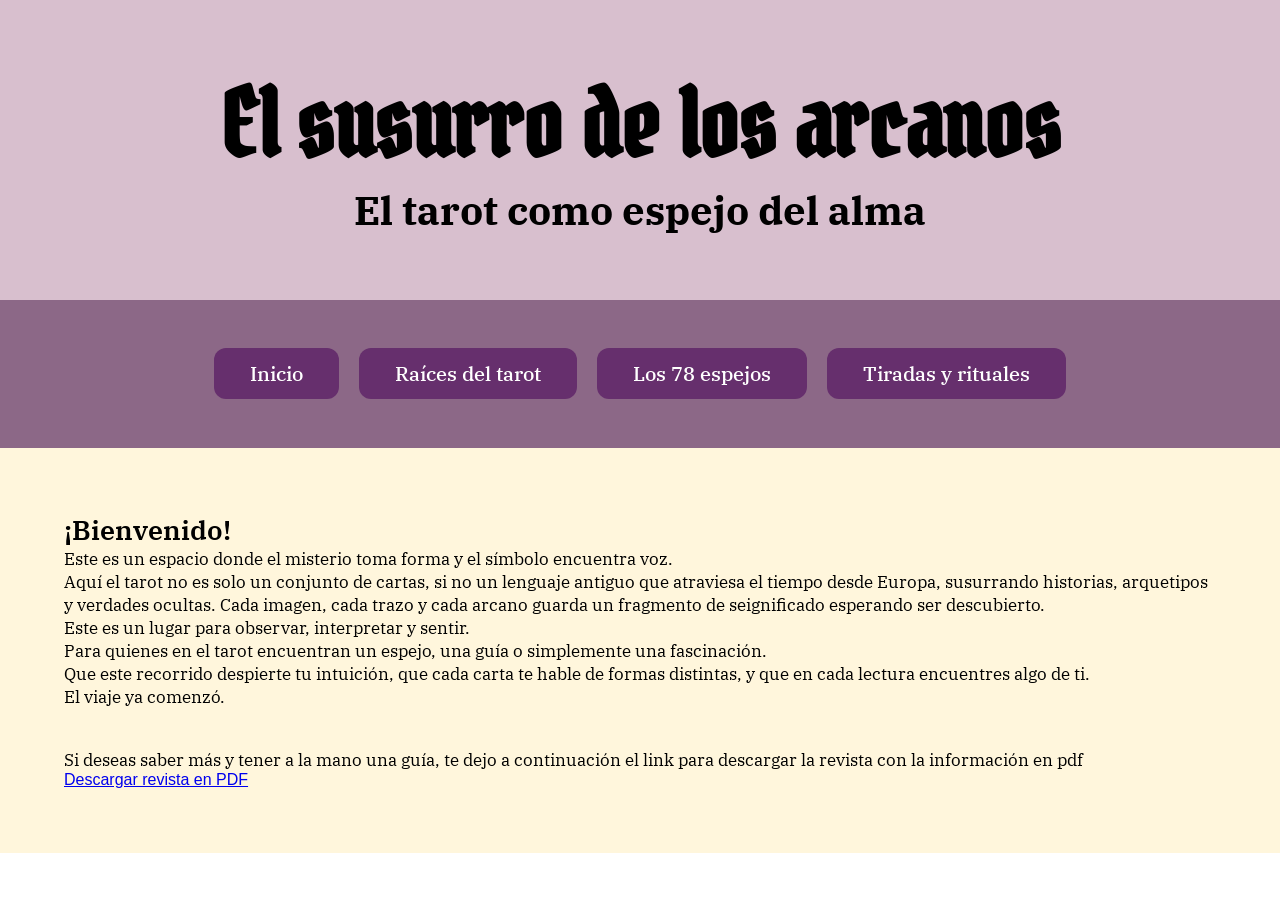
<file: index.html>
<!DOCTYPE html>
<html lang="es">
<head>
    <meta charset="UTF-8">
    <meta name="viewport" content="width=device-width, initial-scale=1.0">
    <title>Tarot y magia</title>

    <!-- LINK para enlazar los Estilos CSS -->
    <link rel="stylesheet" href="style.css">

    <link rel="preconnect" href="https://fonts.googleapis.com">
<link rel="preconnect" href="https://fonts.gstatic.com" crossorigin>
<link href="https://fonts.googleapis.com/css2?family=Pirata+One&display=swap" rel="stylesheet">

<link rel="preconnect" href="https://fonts.googleapis.com">
<link rel="preconnect" href="https://fonts.gstatic.com" crossorigin>
<link href="https://fonts.googleapis.com/css2?family=IBM+Plex+Serif:ital,wght@0,100;0,200;0,300;0,400;0,500;0,600;0,700;1,100;1,200;1,300;1,400;1,500;1,600;1,700&display=swap" rel="stylesheet">

</head>
<body id="home">

    <!-- Contenido del sitio web visible en el navegador -->
     <header class="Inicio">
        <h1>El susurro de los arcanos</h1>
        <h2>El tarot como espejo del alma</h2>
        </header>
        <nav>
            <a href="index.html">Inicio</a>
            <a href="seccion1.html">Raíces del tarot</a>
            <a href="seccion2.html">Los 78 espejos</a>
            <a href="seccion3.html">Tiradas y rituales</a>          
        </nav>
        <section>
        <h3 class="primertexto">¡Bienvenido!</h3>
<p> Este es un espacio donde el misterio toma forma y el símbolo encuentra voz.</p>
<p> Aquí el tarot no es solo un conjunto de cartas, si no un lenguaje antiguo que atraviesa el tiempo desde Europa, susurrando historias, arquetipos y verdades ocultas. Cada imagen, cada trazo y cada arcano guarda un fragmento de seignificado esperando ser descubierto.</p>
<p>Este es un lugar para observar, interpretar y sentir.</p>
<p>Para quienes en el tarot encuentran un espejo, una guía o simplemente una fascinación.</p>
<p>Que este recorrido despierte tu intuición, que cada carta te hable de formas distintas, y que en cada lectura encuentres algo de ti.</p>
<p class="ultimotexto">El viaje ya comenzó.</p>
<p>Si deseas saber más y tener a la mano una guía, te dejo a continuación el link para descargar la revista con la información en pdf</p>
 <a href="Tarot libro - Laura Cabrera.pdf">Descargar revista en PDF</a>
</section>
    
</body>
</html>
</file>
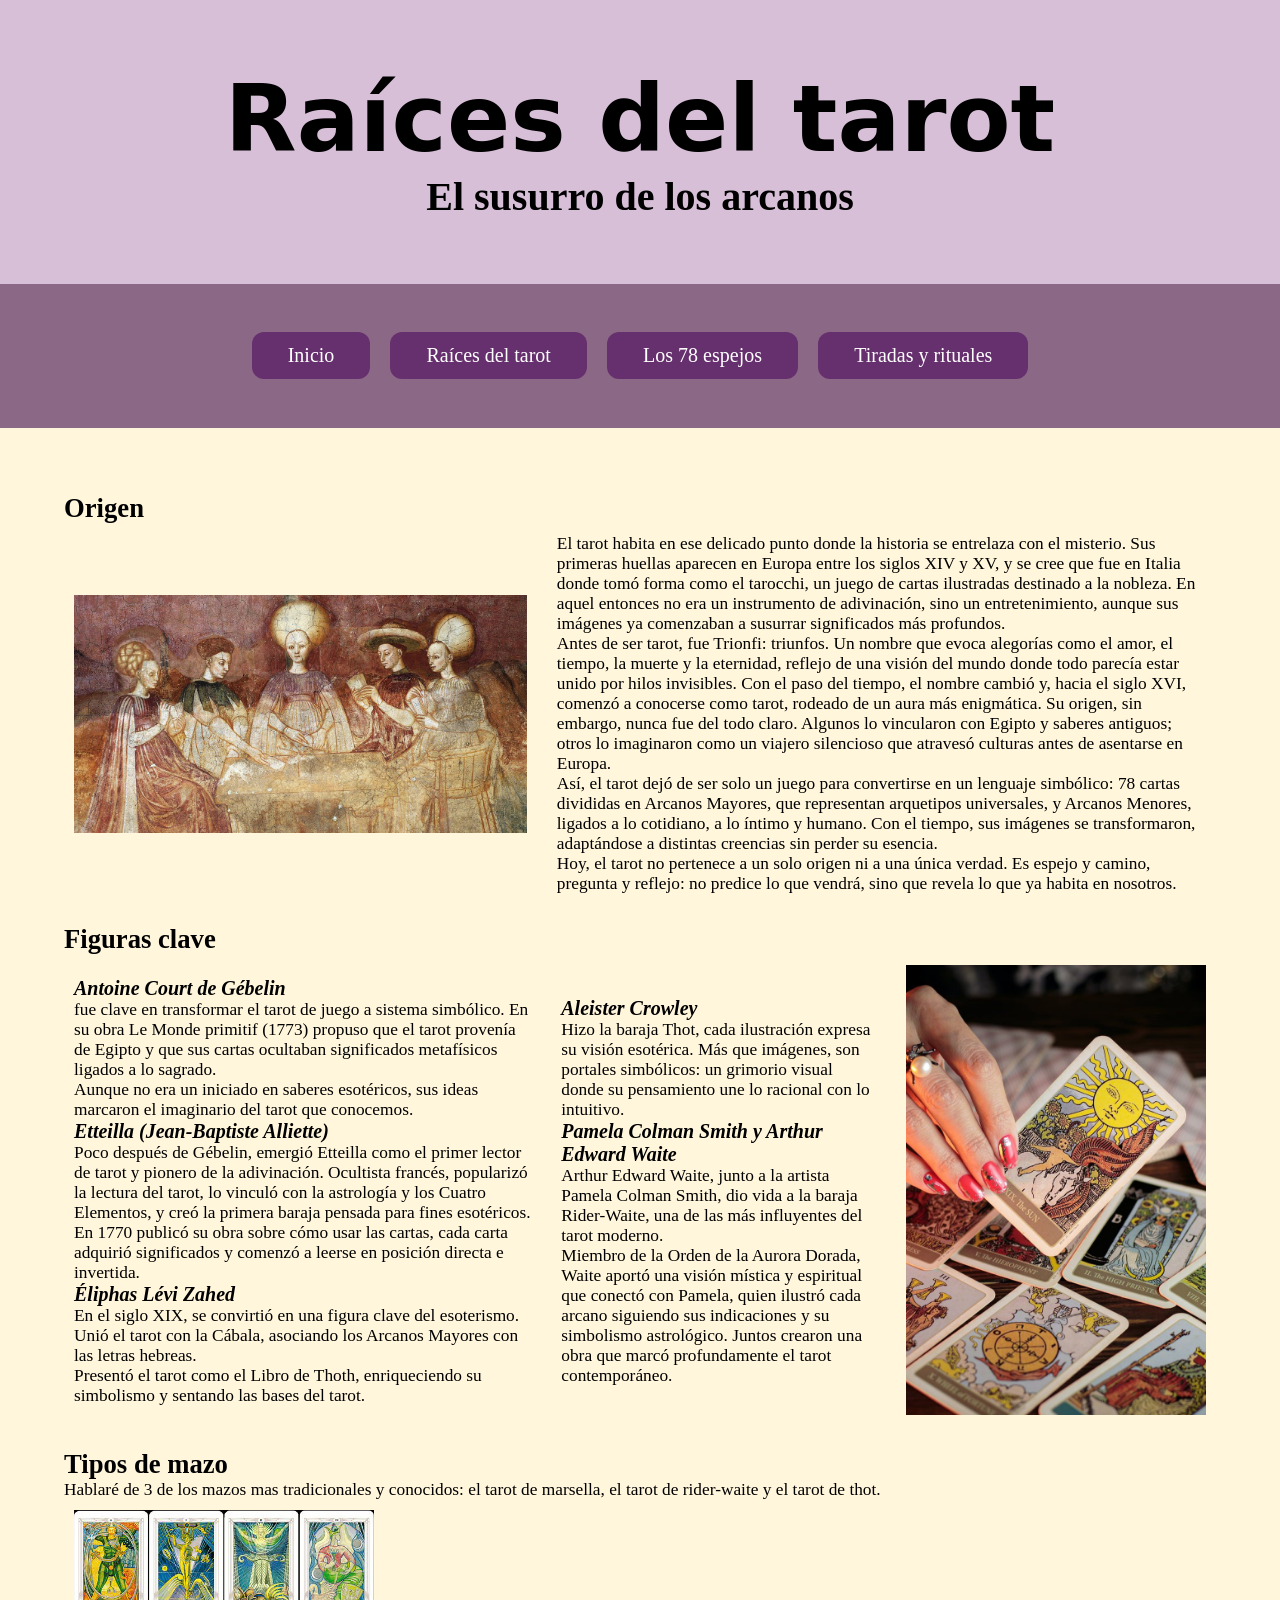
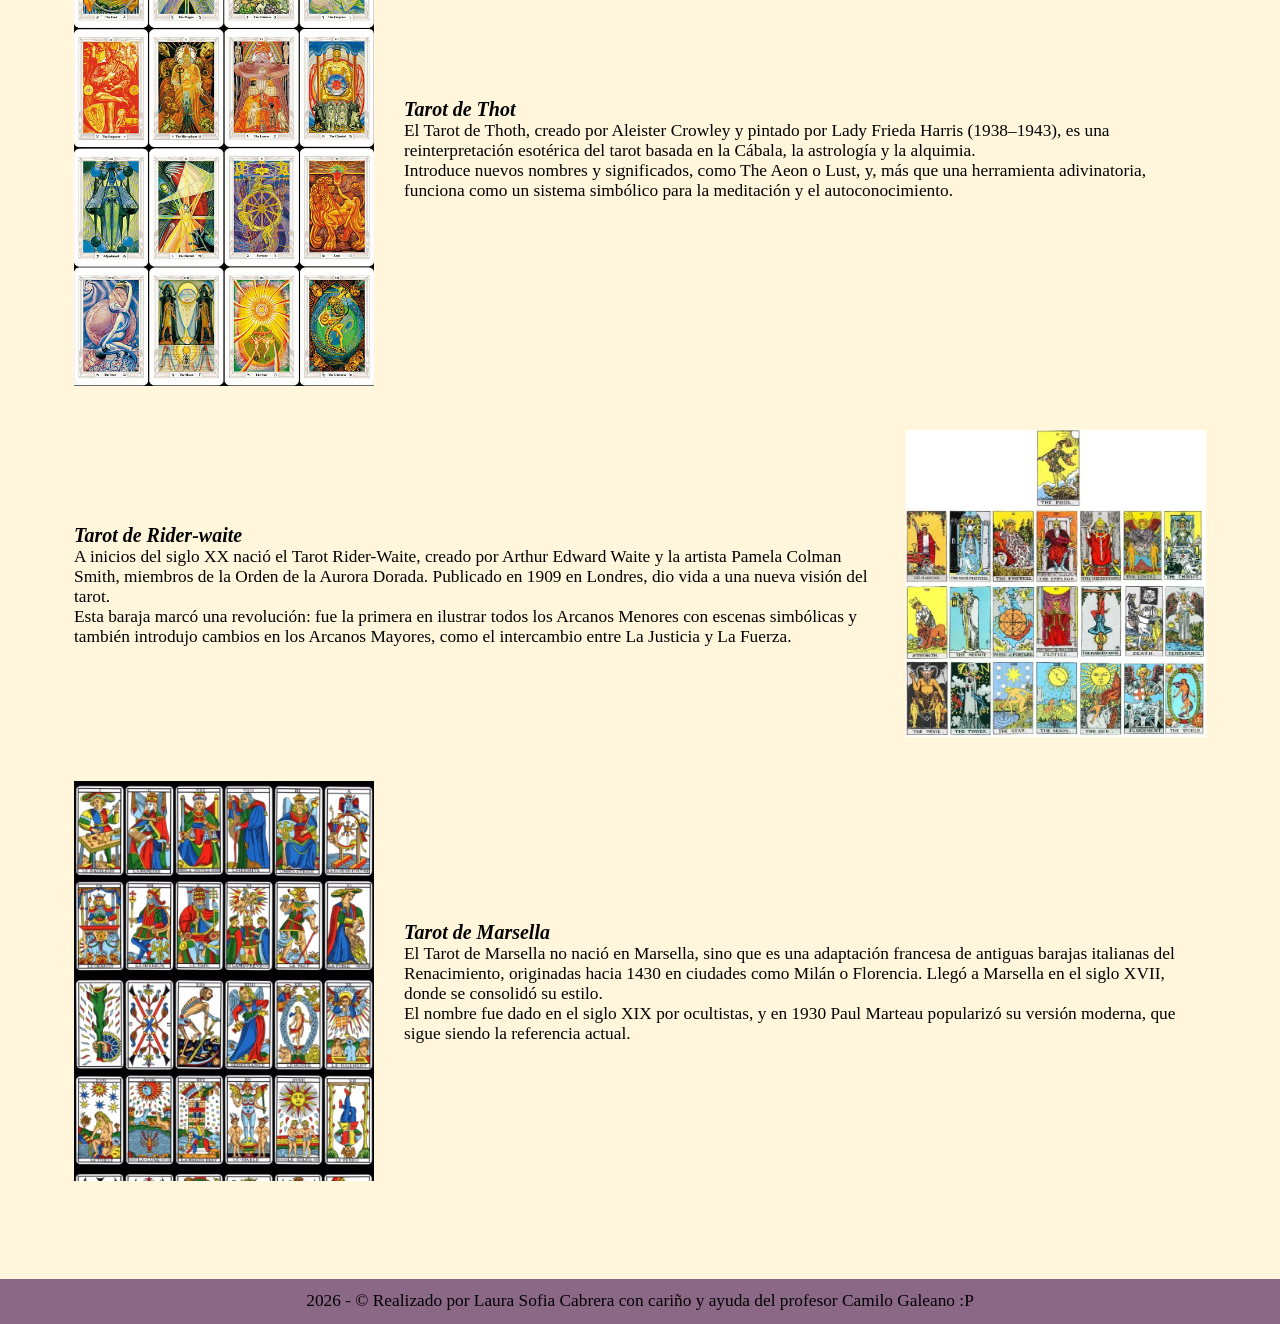
<file: seccion1.html>
<!DOCTYPE html>
<html lang="es">
<head>
    <meta charset="UTF-8">
    <meta name="viewport" content="width=device-width, initial-scale=1.0">
    <title>Tarot y magia</title>

        <!-- LINK para enlazar los Estilos CSS -->
        <link rel="stylesheet" href="style.css">

</head>
<body id="sec1">
    <main>

        <!-- En el encabezado (header) va el título del proyecto y el título de la sección -->
        <header class="Secc1head">
            <h1>Raíces del tarot</h1>
            <h2>El susurro de los arcanos</h2>
        </header>

        <!-- En la navegación (nav) van los botones de navegación entre las páginas (cada página es una sección) -->
        <nav>
            <a href="index.html">Inicio</a>
            <a href="seccion1.html">Raíces del tarot</a>
            <a href="seccion2.html">Los 78 espejos</a>
            <a href="seccion3.html">Tiradas y rituales</a>          
        </nav>

        <!-- En el centro (section) van los contenidos de la sección -->
        <section>

            <!-- Aquí emíeza el primer contenedor -->
            <h3 class="primertexto">Origen</h3>
                <div class="contenedor">
                    <img src="jugadores-de-tarot_8dc41fcd_1200x630.jpg" class="origenimg">
                    <div class="columna">
                        <p>El tarot habita en ese delicado punto donde la historia se entrelaza con el misterio. Sus primeras huellas aparecen en Europa entre los siglos XIV y XV, y se cree que fue en Italia donde tomó forma como el tarocchi, un juego de cartas ilustradas destinado a la nobleza. En aquel entonces no era un instrumento de adivinación, sino un entretenimiento, aunque sus imágenes ya comenzaban a susurrar significados más profundos.</p>
                        <p>Antes de ser tarot, fue Trionfi: triunfos. Un nombre que evoca alegorías como el amor, el tiempo, la muerte y la eternidad, reflejo de una visión del mundo donde todo parecía estar unido por hilos invisibles. Con el paso del tiempo, el nombre cambió y, hacia el siglo XVI, comenzó a conocerse como tarot, rodeado de un aura más enigmática. Su origen, sin embargo, nunca fue del todo claro. Algunos lo vincularon con Egipto y saberes antiguos; otros lo imaginaron como un viajero silencioso que atravesó culturas antes de asentarse en Europa.</p>
                        <p>Así, el tarot dejó de ser solo un juego para convertirse en un lenguaje simbólico: 78 cartas divididas en Arcanos Mayores, que representan arquetipos universales, y Arcanos Menores, ligados a lo cotidiano, a lo íntimo y humano. Con el tiempo, sus imágenes se transformaron, adaptándose a distintas creencias sin perder su esencia.</p>
                        <p>Hoy, el tarot no pertenece a un solo origen ni a una única verdad. Es espejo y camino, pregunta y reflejo: no predice lo que vendrá, sino que revela lo que ya habita en nosotros.</p>
                    </div>
                </div>

                
            <h3>Figuras clave</h3>
                <div class="contenedor">
                    <div class="columna">
                        <h4>Antoine Court de Gébelin</h4>
                        <p>fue clave en transformar el tarot de juego a sistema simbólico. En su obra Le Monde primitif (1773) propuso que el tarot provenía de Egipto y que sus cartas ocultaban significados metafísicos ligados a lo sagrado.</p>
                        <p>Aunque no era un iniciado en saberes esotéricos, sus ideas marcaron el imaginario del tarot que conocemos.</p>
                        <h4>Etteilla (Jean-Baptiste Alliette)</h4>
                        <p>Poco después de Gébelin, emergió Etteilla como el primer lector de tarot y pionero de la adivinación.
                        Ocultista francés, popularizó la lectura del tarot, lo vinculó con la astrología y los Cuatro Elementos, y creó la primera baraja pensada para fines esotéricos. En 1770 publicó su obra sobre cómo usar las cartas, cada carta adquirió significados y comenzó a leerse en posición directa e invertida.</p>
                        <h4>Éliphas Lévi Zahed</h4>
                        <p>En el siglo XIX, se convirtió en una figura clave del esoterismo. Unió el tarot con la Cábala, asociando los Arcanos Mayores con las letras hebreas.</p>
                        <p>Presentó el tarot como el Libro de Thoth, enriqueciendo su simbolismo y sentando las bases del tarot.</p>
                    </div>
                    <div class="columna">
                        <h4>Aleister Crowley</h4>
                        <p>Hizo la baraja Thot, cada ilustración expresa su visión esotérica.
                        Más que imágenes, son portales simbólicos: un grimorio visual donde su pensamiento une lo racional con lo intuitivo.</p>
                        <h4>Pamela Colman Smith y Arthur Edward Waite</h4>
                        <p>Arthur Edward Waite, junto a la artista Pamela Colman Smith, dio vida a la baraja Rider-Waite, una de las más influyentes del tarot moderno.</p>
                        <p>Miembro de la Orden de la Aurora Dorada, Waite aportó una visión mística y espiritual que conectó con Pamela, quien ilustró cada arcano siguiendo sus indicaciones y su simbolismo astrológico. Juntos crearon una obra que marcó profundamente el tarot contemporáneo.</p>
                        </div>
                    <div class="columna">
                        <img src="A Beginner's Guide to Tarot_ What Major Arcana Cards Mean.jpg" width="100%">
                    </div>
                </div>
            <h3>Tipos de mazo</h3>
            <p>Hablaré de 3 de los mazos mas tradicionales y conocidos: el tarot de marsella, el tarot de rider-waite y el tarot de thot.</p>
                <div class="contenedor">
                    <div class="columna">  
                        <img src="tt.jpg">
                    </div>
                    <div class="columna">
                        <h4>Tarot de Thot</h4>
                        <p>El Tarot de Thoth, creado por Aleister Crowley y pintado por Lady Frieda Harris (1938–1943), es una reinterpretación esotérica del tarot basada en la Cábala, la astrología y la alquimia.</p>
                        <p>Introduce nuevos nombres y significados, como The Aeon o Lust, y, más que una herramienta adivinatoria, funciona como un sistema simbólico para la meditación y el autoconocimiento.</p>
                    </div>
                </div>

                <div class="contenedor">
                    <div class="columna">
                        <h4>Tarot de Rider-waite</h4>
                        <p>A inicios del siglo XX nació el Tarot Rider-Waite, creado por Arthur Edward Waite y la artista Pamela Colman Smith, miembros de la Orden de la Aurora Dorada. Publicado en 1909 en Londres, dio vida a una nueva visión del tarot.</p>
                        <p>Esta baraja marcó una revolución: fue la primera en ilustrar todos los Arcanos Menores con escenas simbólicas y también introdujo cambios en los Arcanos Mayores, como el intercambio entre La Justicia y La Fuerza.</p>
                    </div>

                    <div class="columna">
                        <img src="tr.jpg">
                    </div>
                </div>

                <div class="contenedor">
                    <div class="columna">
                        <img src="tm.jpg">
                    </div>

                    <div class="columna">
                        <h4>Tarot de Marsella</h4>
                        <p>El Tarot de Marsella no nació en Marsella, sino que es una adaptación francesa de antiguas barajas italianas del Renacimiento, originadas hacia 1430 en ciudades como Milán o Florencia. Llegó a Marsella en el siglo XVII, donde se consolidó su estilo.</p>
                        <p>El nombre fue dado en el siglo XIX por ocultistas, y en 1930 Paul Marteau popularizó su versión moderna, que sigue siendo la referencia actual.</p>
                    </div>
                </div>

        </section>

        <!-- En el pie (footer) van los creditos-->
        <footer>
            <p>2026 - © Realizado por Laura Sofia Cabrera con cariño y ayuda del profesor Camilo Galeano :P</p>
        </footer>
    </main>
</body>
</html>
</file>
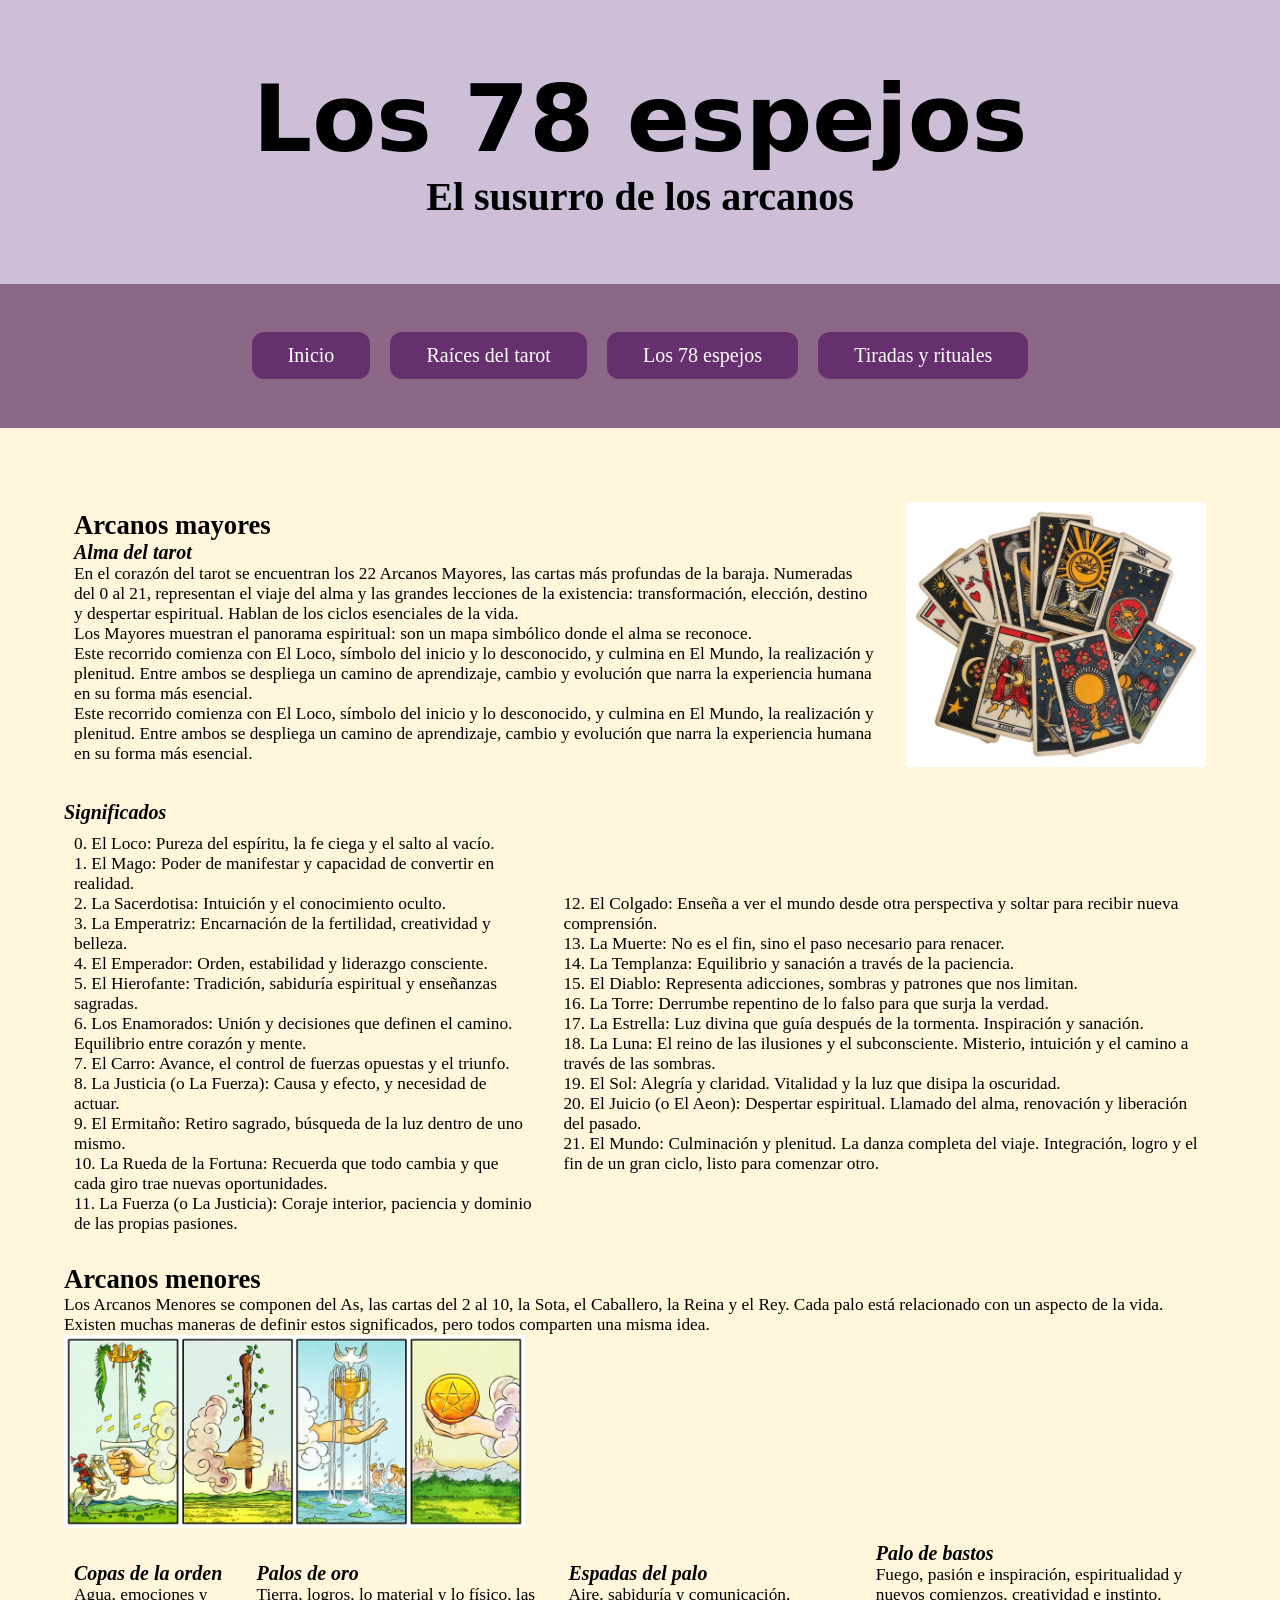
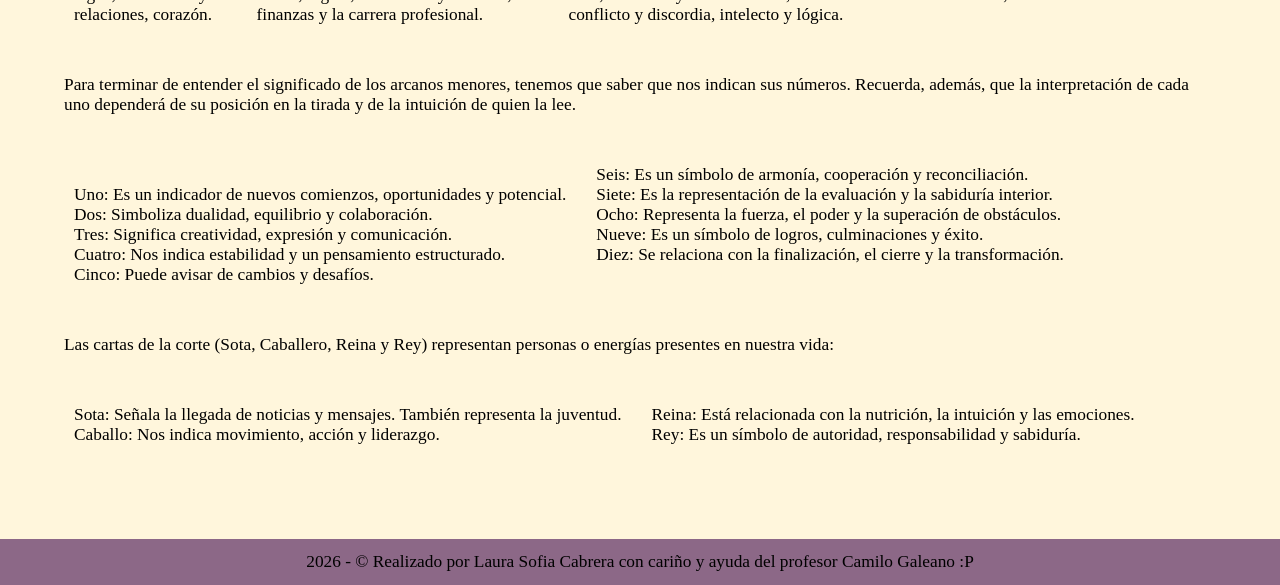
<file: seccion2.html>
<!DOCTYPE html>
<html lang="es">
<head>
    <meta charset="UTF-8">
    <meta name="viewport" content="width=device-width, initial-scale=1.0">
    <title>Tarot y magia</title>

        <!-- LINK para enlazar los Estilos CSS -->
        <link rel="stylesheet" href="style.css">

</head>
<body id="sec2">
    <main>

        <!-- En el encabezado (header) va el título del proyecto y el título de la sección -->
        <header class="Secc2head">
            <h1>Los 78 espejos</h1>
            <h2>El susurro de los arcanos</h2>
        </header>

        <!-- En la navegación (nav) van los botones de navegación entre las páginas (cada página es una sección) -->
        <nav>
            <a href="index.html">Inicio</a>
            <a href="seccion1.html">Raíces del tarot</a>
            <a href="seccion2.html">Los 78 espejos</a>
            <a href="seccion3.html">Tiradas y rituales</a>          
        </nav>

        <!-- En el centro (section) van los contenidos de la sección -->
        <section>
            <div class="contenedor">
                <div class="columna">
                    <h3>Arcanos mayores</h3>
                    <h4>Alma del tarot</h4>
                    <p>En el corazón del tarot se encuentran los 22 Arcanos Mayores, las cartas más profundas de la baraja. Numeradas del 0 al 21, representan el viaje del alma y las grandes lecciones de la existencia: transformación, elección, destino y despertar espiritual. Hablan de los ciclos esenciales de la vida.</p>
                    <p>Los Mayores muestran el panorama espiritual: son un mapa simbólico donde el alma se reconoce.</p>
                    <p>Este recorrido comienza con El Loco, símbolo del inicio y lo desconocido, y culmina en El Mundo, la realización y plenitud. Entre ambos se despliega un camino de aprendizaje, cambio y evolución que narra la experiencia humana en su forma más esencial.</p>
                    <p>Este recorrido comienza con El Loco, símbolo del inicio y lo desconocido, y culmina en El Mundo, la realización y plenitud. Entre ambos se despliega un camino de aprendizaje, cambio y evolución que narra la experiencia humana en su forma más esencial.</p>
                </div>
                    <div class="columna">
                        <img src="juego-cartas-tarot-png-fondo-blanco_53876-745320.jpg">
                    </div>
                </div>
            </div>
            <h4>Significados</h4>
                <div class="contenedor">
                    <div class="columna">
                        <p>0. El Loco: Pureza del espíritu, la fe ciega y el salto al vacío.</p>
                        <p>1. El Mago: Poder de manifestar y capacidad de convertir en realidad.</p>
                        <p>2. La Sacerdotisa: Intuición y el conocimiento oculto. </p>
                        <p>3. La Emperatriz: Encarnación de la fertilidad, creatividad y belleza.</p>
                        <p>4. El Emperador: Orden, estabilidad y liderazgo consciente.</p>
                        <p>5. El Hierofante: Tradición, sabiduría espiritual y enseñanzas sagradas.</p>
                        <p>6. Los Enamorados: Unión y decisiones que definen el camino. Equilibrio entre corazón y mente.</p>
                        <p>7. El Carro: Avance, el control de fuerzas opuestas y el triunfo.</p>
                        <p>8. La Justicia (o La Fuerza): Causa y efecto, y necesidad de actuar.</p>
                        <p>9. El Ermitaño: Retiro sagrado, búsqueda de la luz dentro de uno mismo.</p>
                        <p>10. La Rueda de la Fortuna: Recuerda que todo cambia y que cada giro trae nuevas oportunidades.</p> 
                        <p>11. La Fuerza (o La Justicia): Coraje interior, paciencia y dominio de las propias pasiones.</p>  
                    </div> 
                    <div class="columna">
                        <p>12. El Colgado: Enseña a ver el mundo desde otra perspectiva y soltar para recibir nueva comprensión.</p>
                        <p>13. La Muerte: No es el fin, sino el paso necesario para renacer.</p>
                        <p>14. La Templanza: Equilibrio y sanación a través de la paciencia.</p>
                        <p>15. El Diablo: Representa adicciones, sombras y patrones que nos limitan.</p>
                        <p>16. La Torre: Derrumbe repentino de lo falso para que surja la verdad.</p>
                        <p>17. La Estrella: Luz divina que guía después de la tormenta. Inspiración y sanación.</p> 
                        <p>18. La Luna: El reino de las ilusiones y el subconsciente. Misterio, intuición y el camino a través de las sombras.</p>
                        <p>19. El Sol: Alegría y claridad. Vitalidad y la luz que disipa la oscuridad.</p>
                        <p>20. El Juicio (o El Aeon): Despertar espiritual. Llamado del alma, renovación y liberación del pasado.</p>
                        <p>21. El Mundo: Culminación y plenitud. La danza completa del viaje. Integración, logro y el fin de un gran ciclo, listo para comenzar otro.</p>
                </div> 
                </div>
<h3>Arcanos menores</h3>
<p>Los Arcanos Menores se componen del As, las cartas del 2 al 10, la Sota, el Caballero, la Reina y el Rey. Cada palo está relacionado con un aspecto de la vida. Existen muchas maneras de definir estos significados, pero todos comparten una misma idea.</p>
<div class="contenedor-imagen">
             <img src="palos-arcanos-menores.jpg" class="origenimg">
    </div>
<div class="contenedor">
    <div class="columna">
        <h4>Copas de la orden</h4>
        <p>Agua, emociones y relaciones, corazón.</p>
    </div>
 <div class="columna">
    <h4>Palos de oro</h4>
<p>Tierra, logros, lo material y lo físico, las finanzas y la carrera profesional.</p>
 </div>
<div class="columna">
<h4>Espadas del palo</h4>
<p>Aire, sabiduría y comunicación, conflicto y discordia, intelecto y lógica.</p>
</div>
<div class="columna">
<h4>Palo de bastos</h4>
<p class="ultimotexto">Fuego, pasión e inspiración, espiritualidad y nuevos comienzos, creatividad e instinto.</p>
</div>
</div>
<p class="ultimotexto">Para terminar de entender el significado de los arcanos menores, tenemos que saber que nos indican sus números. Recuerda, además, que la interpretación de cada uno dependerá de su posición en la tirada y de la intuición de quien la lee.</p>
<div class="contenedor">
<div class="columna">
    <p>Uno: Es un indicador de nuevos comienzos, oportunidades y potencial.</p>
<p>Dos: Simboliza dualidad, equilibrio y colaboración.</p>
<p>Tres: Significa creatividad, expresión y comunicación.</p>
<p>Cuatro: Nos indica estabilidad y un pensamiento estructurado.</p>
<p>Cinco: Puede avisar de cambios y desafíos.</p>
</div>
<div class="columna">
    <p>Seis: Es un símbolo de armonía, cooperación y reconciliación.</p>
<p>Siete: Es la representación de la evaluación y la sabiduría interior.</p>
<p>Ocho: Representa la fuerza, el poder y la superación de obstáculos.</p>
<p>Nueve: Es un símbolo de logros, culminaciones y éxito.</p>
<p class="ultimotexto">Diez: Se relaciona con la finalización, el cierre y la transformación.</p>
</div>
</div>
<p class="ultimotexto">Las cartas de la corte (Sota, Caballero, Reina y Rey) representan personas o energías presentes en nuestra vida:</p>
<div class="contenedor">
<div class="columna">
    <p>Sota: Señala la llegada de noticias y mensajes. También representa la juventud.</p>
    <p>Caballo: Nos indica movimiento, acción y liderazgo.</p>
</div>
<div class="columna">
    <p>Reina: Está relacionada con la nutrición, la intuición y las emociones.</p>
    <p>Rey: Es un símbolo de autoridad, responsabilidad y sabiduría.</p>
</div>
</div>
        </section>

        <!-- En el pie (footer) van los creditos-->
        <footer>
            <p>2026 - © Realizado por Laura Sofia Cabrera con cariño y ayuda del profesor Camilo Galeano :P</p>
        </footer>
    </main>
</body>
</html>
</file>
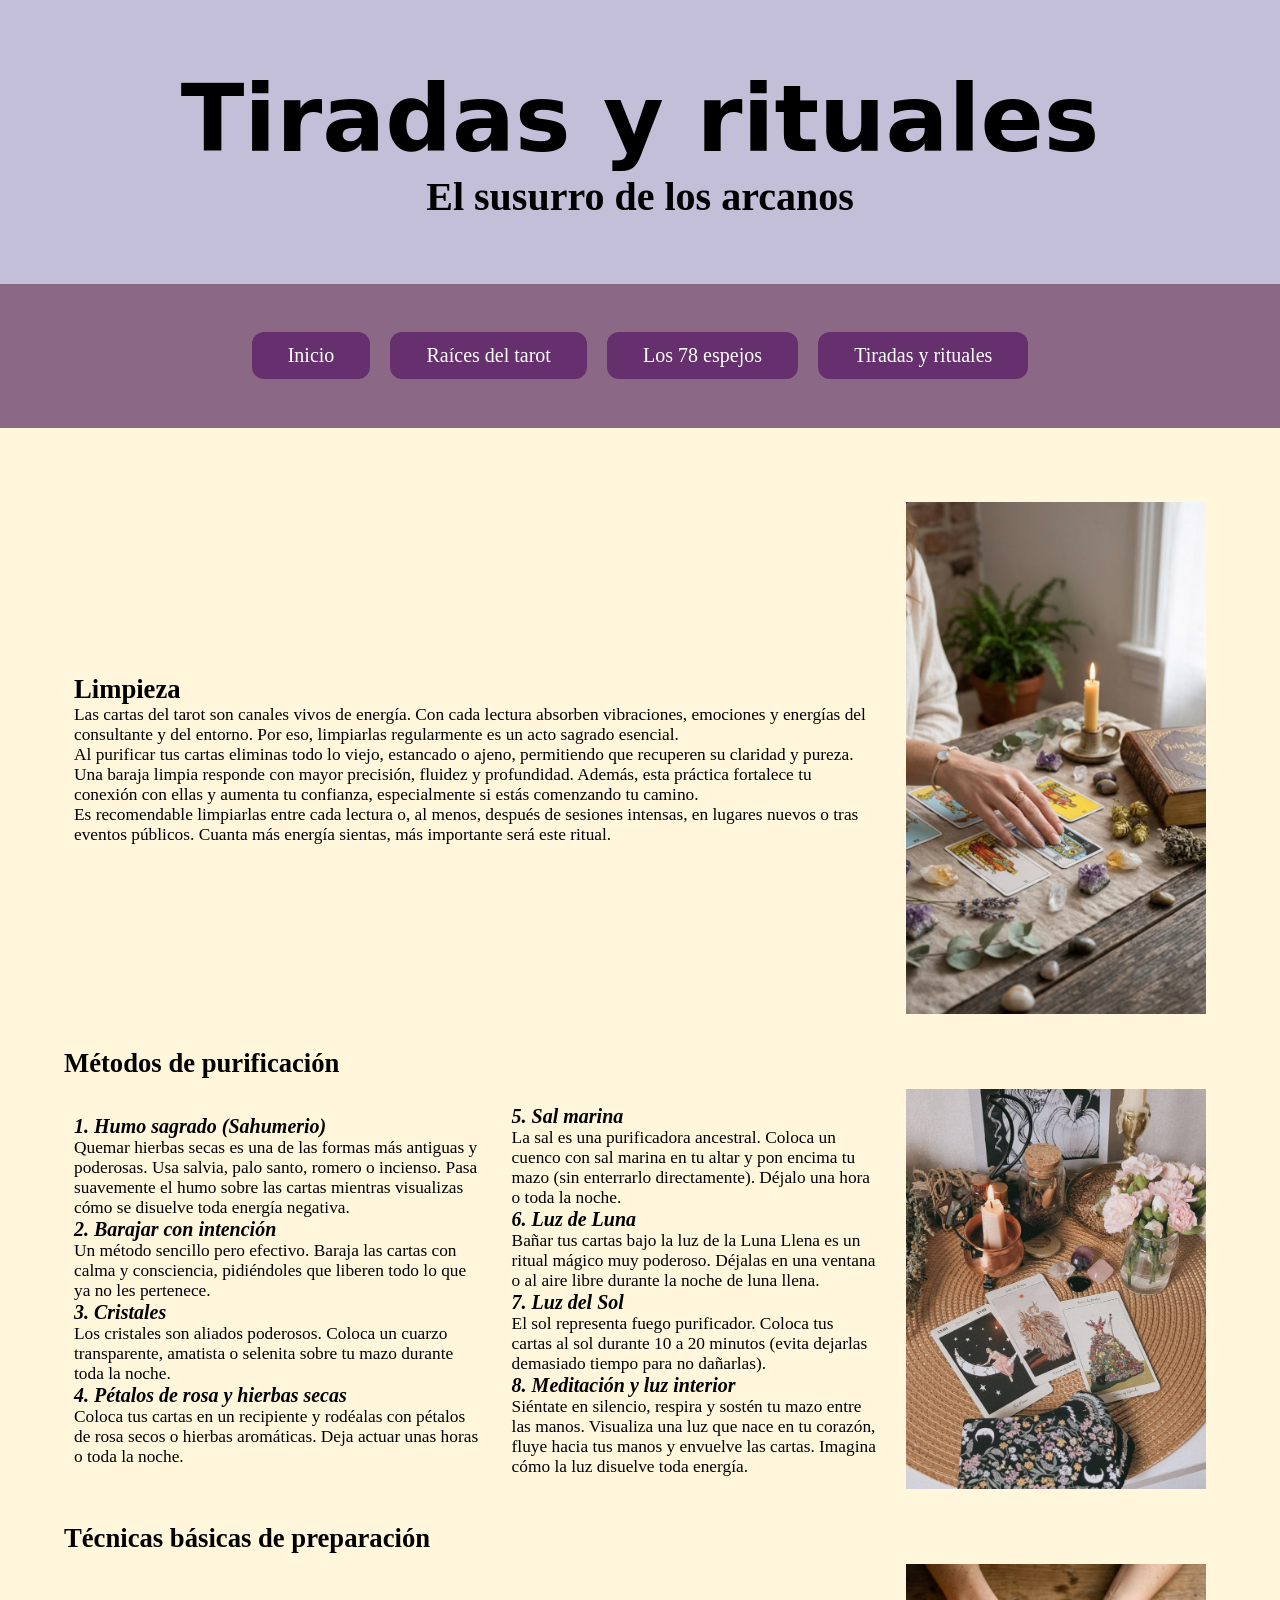
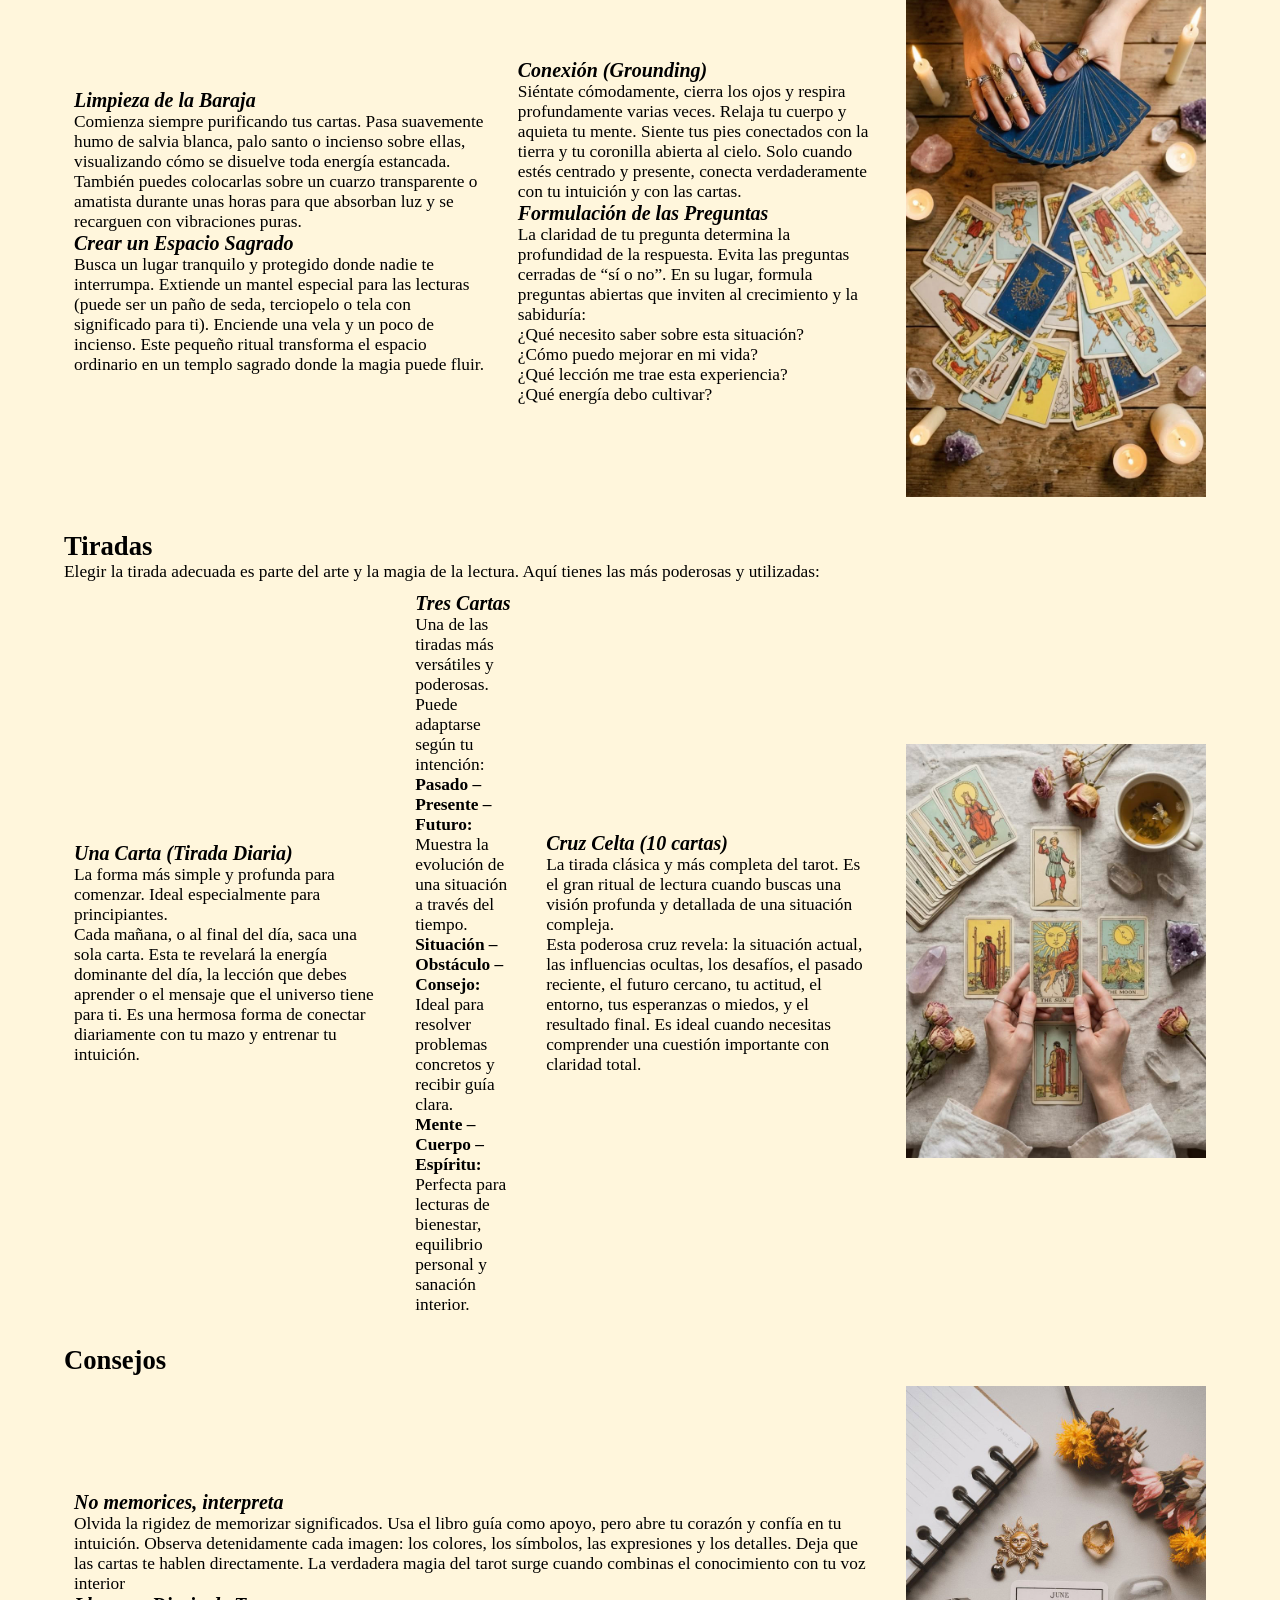
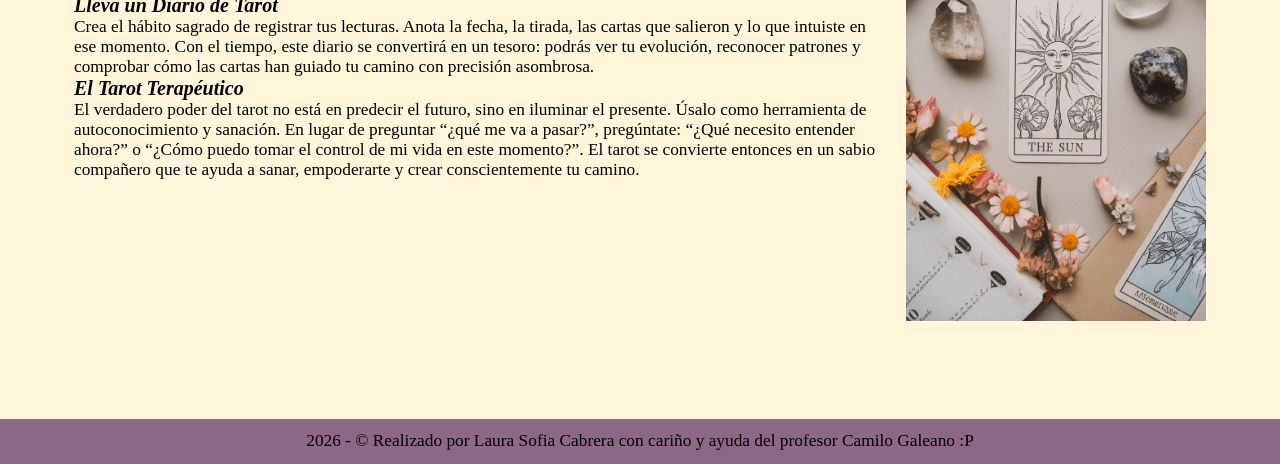
<file: seccion3.html>
<!DOCTYPE html>
<html lang="es">
<head>
    <meta charset="UTF-8">
    <meta name="viewport" content="width=device-width, initial-scale=1.0">
    <title>Tarot y magia</title>

        <!-- LINK para enlazar los Estilos CSS -->
        <link rel="stylesheet" href="style.css">

</head>
<body id="sec3">
    <main>

        <!-- En el encabezado (header) va el título del proyecto y el título de la sección -->
        <header class="Secc3head">
            <h1>Tiradas y rituales</h1>
            <h2>El susurro de los arcanos</h2>
        </header>

        <!-- En la navegación (nav) van los botones de navegación entre las páginas (cada página es una sección) -->
        <nav>
            <a href="index.html">Inicio</a>
            <a href="seccion1.html">Raíces del tarot</a>
            <a href="seccion2.html">Los 78 espejos</a>
            <a href="seccion3.html">Tiradas y rituales</a>          
        </nav>

        <!-- En el centro (section) van los contenidos de la sección -->
        <section>
            <div class="contenedor">
                <div class="columna">
                    <h3>Limpieza</h3>
                        <p>Las cartas del tarot son canales vivos de energía. Con cada lectura absorben vibraciones, emociones y energías del consultante y del entorno. Por eso, limpiarlas regularmente es un acto sagrado esencial.</p>
                        <p>Al purificar tus cartas eliminas todo lo viejo, estancado o ajeno, permitiendo que recuperen su claridad y pureza. Una baraja limpia responde con mayor precisión, fluidez y profundidad. Además, esta práctica fortalece tu conexión con ellas y aumenta tu confianza, especialmente si estás comenzando tu camino.</p>
                        <p>Es recomendable limpiarlas entre cada lectura o, al menos, después de sesiones intensas, en lugares nuevos o tras eventos públicos. Cuanta más energía sientas, más importante será este ritual.</p>
                </div>
                <div class="columna">
                    <img src="In-Depth Tarot Reading _ Spiritual Guidance & Intuitive Insights ✨.jpg" height="80%">
                </div>
            </div>
                <h3>Métodos de purificación</h3>
            <div class="contenedor">
                <div class="columna">
                    <h4>1. Humo sagrado (Sahumerio)</h4>
                    <p>Quemar hierbas secas es una de las formas más antiguas y poderosas. Usa salvia, palo santo, romero o incienso. Pasa suavemente el humo sobre las cartas mientras visualizas cómo se disuelve toda energía negativa.</p>
                    <h4>2. Barajar con intención</h4>
                    <p>Un método sencillo pero efectivo. Baraja las cartas con calma y consciencia, pidiéndoles que liberen todo lo que ya no les pertenece.</p>
                    <h4>3. Cristales</h4>
                    <p>Los cristales son aliados poderosos. Coloca un cuarzo transparente, amatista o selenita sobre tu mazo durante toda la noche.</p>
                    <h4>4. Pétalos de rosa y hierbas secas</h4>
                    <p>Coloca tus cartas en un recipiente y rodéalas con pétalos de rosa secos o hierbas aromáticas. Deja actuar unas horas o toda la noche.</p>
                </div>
                <div class="columna">
                    <h4>5. Sal marina</h4>
                    <p>La sal es una purificadora ancestral. Coloca un cuenco con sal marina en tu altar y pon encima tu mazo (sin enterrarlo directamente). Déjalo una hora o toda la noche.</p>
                    <h4>6. Luz de Luna</h4>
                    <p>Bañar tus cartas bajo la luz de la Luna Llena es un ritual mágico muy poderoso. Déjalas en una ventana o al aire libre durante la noche de luna llena. </p>
                    <h4>7. Luz del Sol</h4>
                    <p>El sol representa fuego purificador. Coloca tus cartas al sol durante 10 a 20 minutos (evita dejarlas demasiado tiempo para no dañarlas).</p>
                    <h4>8. Meditación y luz interior</h4>
                    <p>Siéntate en silencio, respira y sostén tu mazo entre las manos. Visualiza una luz que nace en tu corazón, fluye hacia tus manos y envuelve las cartas. Imagina cómo la luz disuelve toda energía.</p>
                </div>
                <div class="columna">
                    <img src="Pinterest Pin (1).jpg" width="95%">
                </div>
            </div>

            <h3>Técnicas básicas de preparación</h3>
            <div class="contenedor">
            <div class="columna">
                <h4>Limpieza de la Baraja</h4>
                <p>Comienza siempre purificando tus cartas. Pasa suavemente humo de salvia blanca, palo santo o incienso sobre ellas, visualizando cómo se disuelve toda energía estancada. También puedes colocarlas sobre un cuarzo transparente o amatista durante unas horas para que absorban luz y se recarguen con vibraciones puras.</p>
                <h4>Crear un Espacio Sagrado</h4>
                <p>Busca un lugar tranquilo y protegido donde nadie te interrumpa. Extiende un mantel especial para las lecturas (puede ser un paño de seda, terciopelo o tela con significado para ti). Enciende una vela y un poco de incienso. Este pequeño ritual transforma el espacio ordinario en un templo sagrado donde la magia puede fluir.</p>
            </div>
            <div class="columna">
                <h4>Conexión (Grounding)</h4>
                <p>Siéntate cómodamente, cierra los ojos y respira profundamente varias veces. Relaja tu cuerpo y aquieta tu mente. Siente tus pies conectados con la tierra y tu coronilla abierta al cielo. Solo cuando estés centrado y presente, conecta verdaderamente con tu intuición y con las cartas.</p>
                <h4>Formulación de las Preguntas</h4>
                <p>La claridad de tu pregunta determina la profundidad de la respuesta. Evita las preguntas cerradas de “sí o no”. En su lugar, formula preguntas abiertas que inviten al crecimiento y la sabiduría:</p>
                <p>¿Qué necesito saber sobre esta situación?</p>
                <p>¿Cómo puedo mejorar en mi vida?</p>
                <p>¿Qué lección me trae esta experiencia?</p>
                <p>¿Qué energía debo cultivar?</p>
            </div>
             <div class="columna">
             <img src="Pinterest Pin.jpg" class="origenimg">
            </div>
            </div>
            <h3>Tiradas</h3>
            <p>Elegir la tirada adecuada es parte del arte y la magia de la lectura. Aquí tienes las más poderosas y utilizadas:</p>
            <div class="contenedor">
                <div class="columna">
                    <h4>Una Carta (Tirada Diaria)</h4>
                    <p>La forma más simple y profunda para comenzar. Ideal especialmente para principiantes.</p>
                    <p>Cada mañana, o al final del día, saca una sola carta. Esta te revelará la energía dominante del día, la lección que debes aprender o el mensaje que el universo tiene para ti. Es una hermosa forma de conectar diariamente con tu mazo y entrenar tu intuición.</p>
                </div>
                <div class="columna">
                    <h4>Tres Cartas</h4>
                    <p>Una de las tiradas más versátiles y poderosas. Puede adaptarse según tu intención:</p>
                    <h5>Pasado – Presente – Futuro:</h5>
                    <p>Muestra la evolución de una situación a través del tiempo.</p>
                    <h5>Situación – Obstáculo – Consejo: </h5>
                    <p>Ideal para resolver problemas concretos y recibir guía clara.</p>
                    <h5>Mente – Cuerpo – Espíritu:</h5>
                    <p>Perfecta para lecturas de bienestar, equilibrio personal y sanación interior.</p>
                </div>
                <div class="columna">
                    <h4>Cruz Celta (10 cartas)</h4>
                    <p>La tirada clásica y más completa del tarot. Es el gran ritual de lectura cuando buscas una visión profunda y detallada de una situación compleja.</p>
                    <p>Esta poderosa cruz revela: la situación actual, las influencias ocultas, los desafíos, el pasado reciente, el futuro cercano, tu actitud, el entorno, tus esperanzas o miedos, y el resultado final. Es ideal cuando necesitas comprender una cuestión importante con claridad total.</p>
                </div>
                <div class="columna">
                    <img src="Tarot Reading only for 1_44, Come Visit My Etsy Shop _).jpg" width="80%">
                </div>
            </div>
            <h3>Consejos</h3>
            <div class="contenedor">
                <div class="columna">
                    <h4>No memorices, interpreta</h4>
                    <p>Olvida la rigidez de memorizar significados. Usa el libro guía como apoyo, pero abre tu corazón y confía en tu intuición. Observa detenidamente cada imagen: los colores, los símbolos, las expresiones y los detalles. Deja que las cartas te hablen directamente. La verdadera magia del tarot surge cuando combinas el conocimiento con tu voz interior</p>
                    <h4>Lleva un Diario de Tarot</h4>
                    <p>Crea el hábito sagrado de registrar tus lecturas. Anota la fecha, la tirada, las cartas que salieron y lo que intuiste en ese momento. Con el tiempo, este diario se convertirá en un tesoro: podrás ver tu evolución, reconocer patrones y comprobar cómo las cartas han guiado tu camino con precisión asombrosa.</p>
                    <h4>El Tarot Terapéutico</h4>
                    <p class="ultimotexto">El verdadero poder del tarot no está en predecir el futuro, sino en iluminar el presente. Úsalo como herramienta de autoconocimiento y sanación. En lugar de preguntar “¿qué me va a pasar?”, pregúntate: “¿Qué necesito entender ahora?” o “¿Cómo puedo tomar el control de mi vida en este momento?”. El tarot se convierte entonces en un sabio compañero que te ayuda a sanar, empoderarte y crear conscientemente tu camino.</p>
                </div>
                <div class="columna">
                    <img src="June Correspondences_ A Witch’s Guide to June’s Magic - Soft Spirituality.jpg" class="origenimg">
                </div>
            </div>

        </section>

        <!-- En el pie (footer) van los creditos-->
        <footer>
            <p>2026 - © Realizado por Laura Sofia Cabrera con cariño y ayuda del profesor Camilo Galeano :P</p>
        </footer>
    </main>
</body>
</html>
</file>
<file: style.css>
/* ------------------------------------- */
/* Reinicio de los estilos para borrar modificaciones del navegador */
/* ------------------------------------- */

*{
    margin: 0;
    padding: 0;
    box-sizing: border-box;
    font-size: 100%;
}


/* ------------------------------------- */
/* Estilos para el HOME */
/* ------------------------------------- */
.pirata-one-regular {
  font-family: "Pirata One", system-ui;
  font-weight: 400;
  font-style: normal;
}

h1{
    font-family: "Pirata One", system-ui;
    font-size: 70pt;
    text-align: center;
}

.ibm-plex-serif-thin {
  font-family: "IBM Plex Serif", serif;
  font-weight: 100;
  font-style: normal;
}

.ibm-plex-serif-extralight {
  font-family: "IBM Plex Serif", serif;
  font-weight: 200;
  font-style: normal;
}

.ibm-plex-serif-light {
  font-family: "IBM Plex Serif", serif;
  font-weight: 300;
  font-style: normal;
}

.ibm-plex-serif-regular {
  font-family: "IBM Plex Serif", serif;
  font-weight: 400;
  font-style: normal;
}

.ibm-plex-serif-medium {
  font-family: "IBM Plex Serif", serif;
  font-weight: 500;
  font-style: normal;
}

.ibm-plex-serif-semibold {
  font-family: "IBM Plex Serif", serif;
  font-weight: 600;
  font-style: normal;
}

.ibm-plex-serif-bold {
  font-family: "IBM Plex Serif", serif;
  font-weight: 700;
  font-style: normal;
}

.ibm-plex-serif-thin-italic {
  font-family: "IBM Plex Serif", serif;
  font-weight: 100;
  font-style: italic;
}

.ibm-plex-serif-extralight-italic {
  font-family: "IBM Plex Serif", serif;
  font-weight: 200;
  font-style: italic;
}

.ibm-plex-serif-light-italic {
  font-family: "IBM Plex Serif", serif;
  font-weight: 300;
  font-style: italic;
}

.ibm-plex-serif-regular-italic {
  font-family: "IBM Plex Serif", serif;
  font-weight: 400;
  font-style: italic;
}

.ibm-plex-serif-medium-italic {
  font-family: "IBM Plex Serif", serif;
  font-weight: 500;
  font-style: italic;
}

.ibm-plex-serif-semibold-italic {
  font-family: "IBM Plex Serif", serif;
  font-weight: 600;
  font-style: italic;
}

.ibm-plex-serif-bold-italic {
  font-family: "IBM Plex Serif", serif;
  font-weight: 700;
  font-style: italic;
}


h2{
    font-family:  "IBM Plex Serif", serif;
  font-weight: 700;
  font-style: normal;
    font-size: 30pt;
    text-align: center;
}

h3{
  font-family: "IBM Plex Serif", serif;
  font-weight: 600;
  font-style: normal;
  font-size: 20pt;
}

h4{
    font-family: "IBM Plex Serif", serif;
  font-weight: 600;
  font-style: italic;
  font-size: 15pt;
}

h5{
    font-family: "IBM Plex Serif", serif;
  font-weight: 600;
  font-style: normal;
  font-size: 13pt;
}

p{
      font-family: "IBM Plex Serif", serif;
  font-weight: 400;
  font-style: normal;
  font-size: 13pt;
}

nav{
    display: flex;
    align-items: center;
    justify-content: center;
}

nav a{
    font-family: "IBM Plex Serif", serif;
  font-weight: 500;
  font-style: normal;
    font-size: 15pt;
    padding: 1% 3%;
    text-decoration: none;
    color: white;
    background-color: Rgb(102,47,109);
    margin: 10px;
    border-radius: 12px;
}

/* ------------------------------------- */
/* Estilos para las secciones */
/* ------------------------------------- */

main{
    display: grid;
    grid-template-columns: 1fr;
    grid-template-rows: auto;
}

header{
    padding: 5%;
}

.Inicio{
background-color: rgb(216, 191, 206);
}

.Secc1head{
    background-color: thistle;
}

.Secc2head{
    background-color: rgb(205, 191, 216);
}

.Secc3head{
    background-color: rgb(195, 191, 216);
}

nav{
    background-color: rgb(140, 104, 135);
    padding: 3%;
}

section{
    font-family: Arial, Helvetica, sans-serif;
    height: auto;
     /* Esta propiedad se puede cambiar según el alto del contenido */ 
    background-color: rgb(255, 246, 220);
    padding: 5%;
}

footer{
    font-family: Arial, Helvetica, sans-serif;
    background-color: rgb(140, 104, 135);
    padding: 1%;
    text-align: center;
}

.contenedor{
    display: flex;
    margin-bottom: 20px;
    align-items: center;
    gap: 30px;
    padding: 10px;
}

.columna{
    width: auto;
}

.columna img{
    width: 300px;
    height: auto;
    align-self: stretch;
}

.ultimotexto{
    margin-bottom: 40px;
}

.primertexto{
    margin-top: 1px;
}

.origenimg{
    width: 40%;
    height: 30%;
    object-fit: cover;
    justify-content: center;
}
</file>
